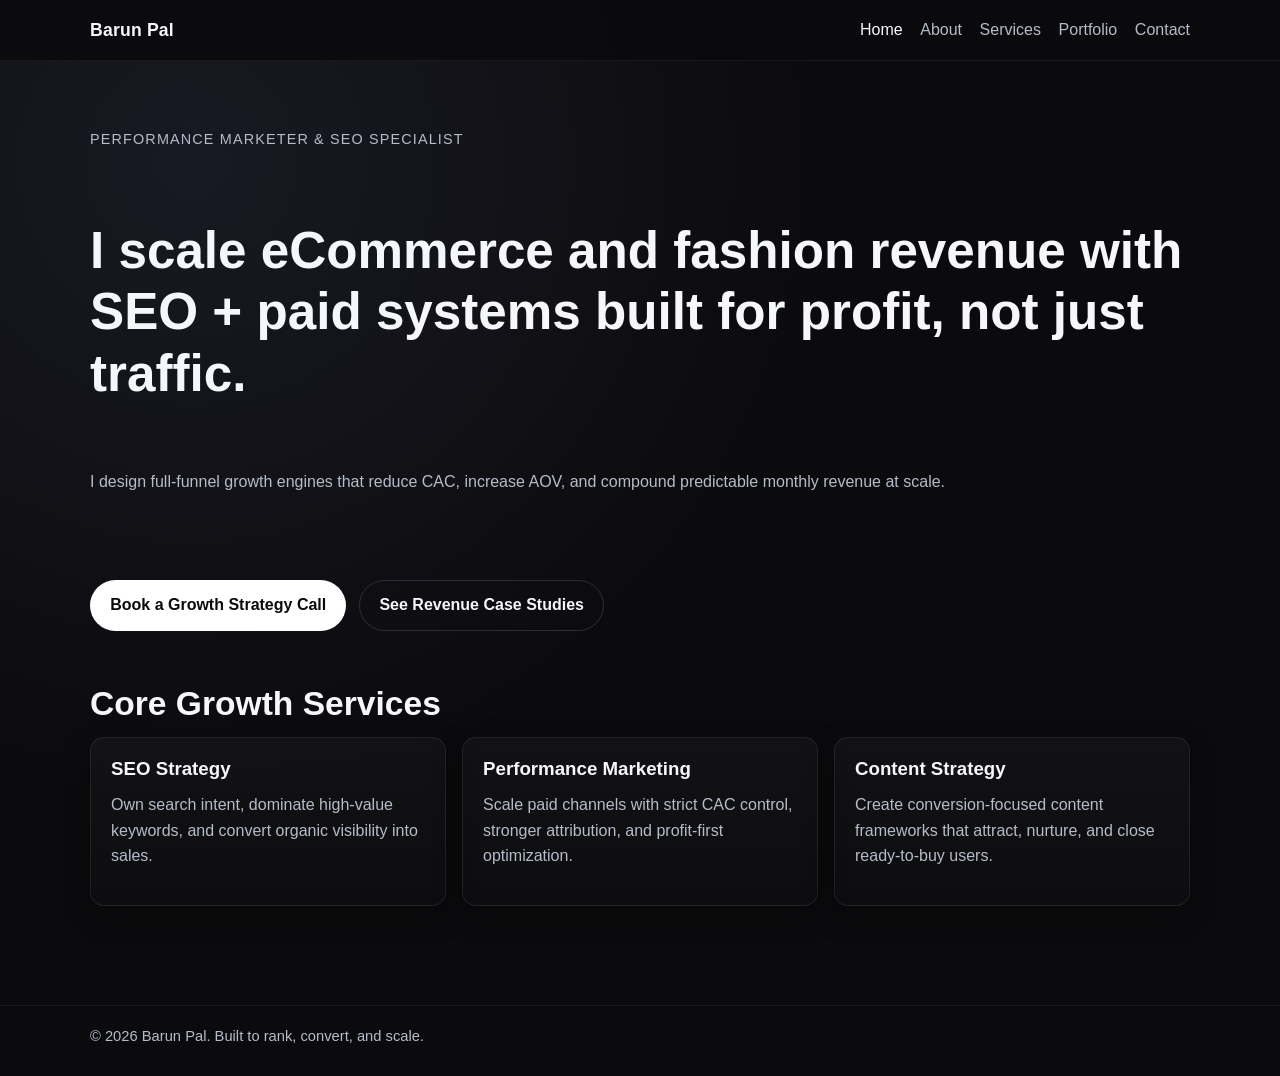
<file: index.html>
<!doctype html>
<html lang="en">
  <head>
    <meta charset="UTF-8" />
    <meta name="viewport" content="width=device-width, initial-scale=1" />
    <title>Home | Barun Pal — Performance Marketer & SEO Specialist</title>
    <meta name="description" content="Barun Pal helps eCommerce and fashion brands scale revenue with high-ROI SEO and performance marketing." />
    <link rel="stylesheet" href="assets/css/styles.css" />
    <script defer src="assets/js/main.js"></script>
  </head>
  <body>
    <header class="site-header">
      <div class="container nav">
        <a class="brand" href="index.html">Barun Pal</a>
        <button class="nav-toggle" aria-label="Open menu" aria-expanded="false">Menu</button>
        <ul class="nav-links">
          <li><a aria-current="page" href="index.html">Home</a></li>
          <li><a href="about.html">About</a></li>
          <li><a href="services.html">Services</a></li>
          <li><a href="portfolio.html">Portfolio</a></li>
          <li><a href="contact.html">Contact</a></li>
        </ul>
      </div>
    </header>

    <main>
      <section class="hero container" id="home">
        <p class="eyebrow">Performance Marketer & SEO Specialist</p>
        <h1>I scale eCommerce and fashion revenue with SEO + paid systems built for profit, not just traffic.</h1>
        <p>
          I design full-funnel growth engines that reduce CAC, increase AOV, and compound predictable monthly revenue at scale.
        </p>
        <div class="button-group">
          <a class="button primary" href="contact.html">Book a Growth Strategy Call</a>
          <a class="button secondary" href="portfolio.html">See Revenue Case Studies</a>
        </div>
      </section>

      <section class="section container" aria-labelledby="services-overview">
        <h2 id="services-overview">Core Growth Services</h2>
        <div class="grid">
          <article class="card service-card">
            <h3>SEO Strategy</h3>
            <p>Own search intent, dominate high-value keywords, and convert organic visibility into sales.</p>
          </article>
          <article class="card service-card">
            <h3>Performance Marketing</h3>
            <p>Scale paid channels with strict CAC control, stronger attribution, and profit-first optimization.</p>
          </article>
          <article class="card service-card">
            <h3>Content Strategy</h3>
            <p>Create conversion-focused content frameworks that attract, nurture, and close ready-to-buy users.</p>
          </article>
        </div>
      </section>
    </main>

    <footer class="site-footer">
      <div class="container">© 2026 Barun Pal. Built to rank, convert, and scale.</div>
    </footer>
  </body>
</html>
</file>
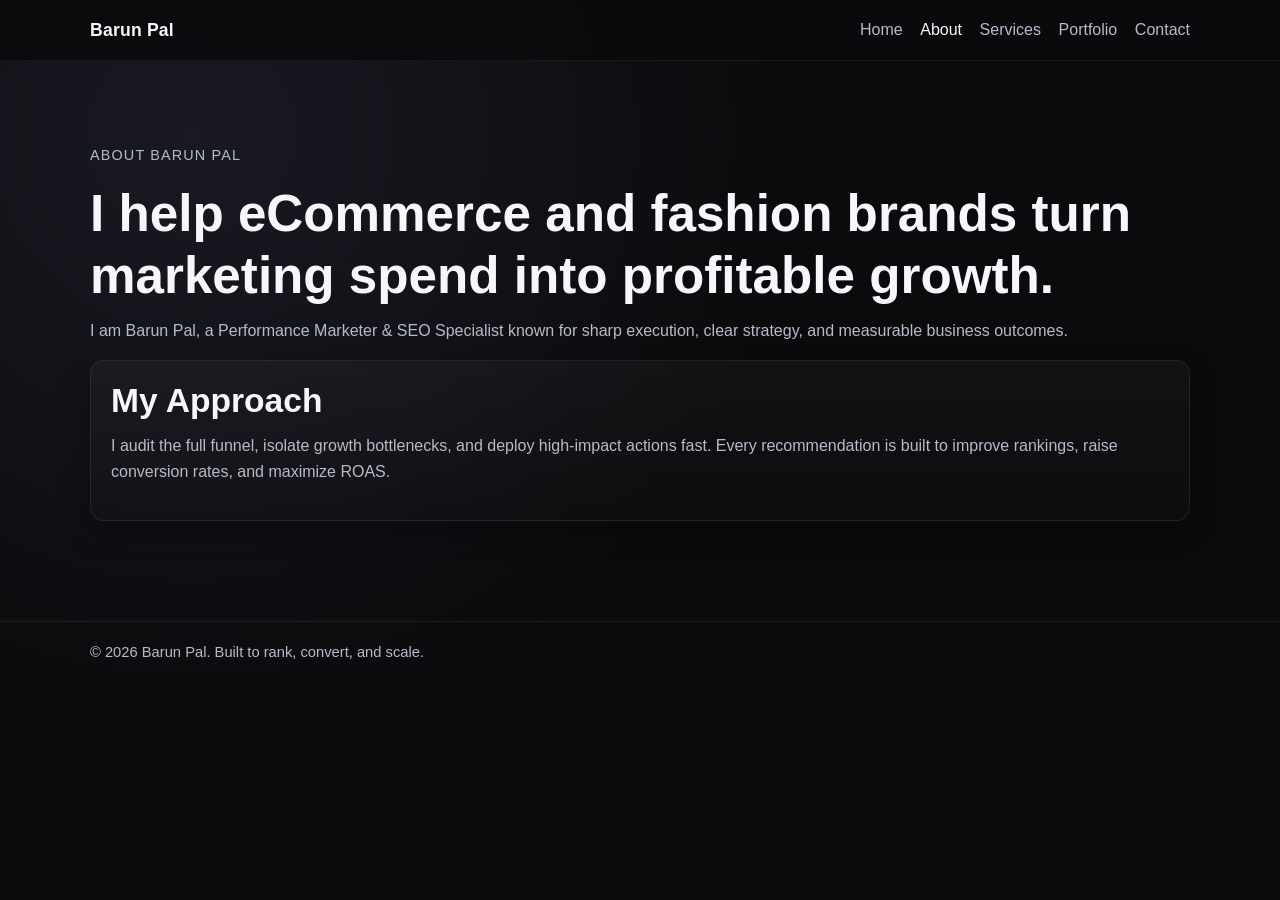
<file: about.html>
<!doctype html>
<html lang="en">
  <head>
    <meta charset="UTF-8" />
    <meta name="viewport" content="width=device-width, initial-scale=1" />
    <title>About | Barun Pal</title>
    <meta name="description" content="Barun Pal is a Performance Marketer & SEO Specialist focused on growth for eCommerce and fashion brands." />
    <link rel="stylesheet" href="assets/css/styles.css" />
    <script defer src="assets/js/main.js"></script>
  </head>
  <body>
    <header class="site-header">
      <div class="container nav">
        <a class="brand" href="index.html">Barun Pal</a>
        <button class="nav-toggle" aria-label="Open menu" aria-expanded="false">Menu</button>
        <ul class="nav-links">
          <li><a href="index.html">Home</a></li>
          <li><a aria-current="page" href="about.html">About</a></li>
          <li><a href="services.html">Services</a></li>
          <li><a href="portfolio.html">Portfolio</a></li>
          <li><a href="contact.html">Contact</a></li>
        </ul>
      </div>
    </header>

    <main class="container">
      <section class="section">
        <p class="eyebrow">About Barun Pal</p>
        <h1>I help eCommerce and fashion brands turn marketing spend into profitable growth.</h1>
        <p>
          I am Barun Pal, a Performance Marketer & SEO Specialist known for sharp execution,
          clear strategy, and measurable business outcomes.
        </p>
        <div class="card">
          <h2>My Approach</h2>
          <p>
            I audit the full funnel, isolate growth bottlenecks, and deploy high-impact actions fast.
            Every recommendation is built to improve rankings, raise conversion rates, and maximize ROAS.
          </p>
        </div>
      </section>
    </main>

    <footer class="site-footer">
      <div class="container">© 2026 Barun Pal. Built to rank, convert, and scale.</div>
    </footer>
  </body>
</html>
</file>
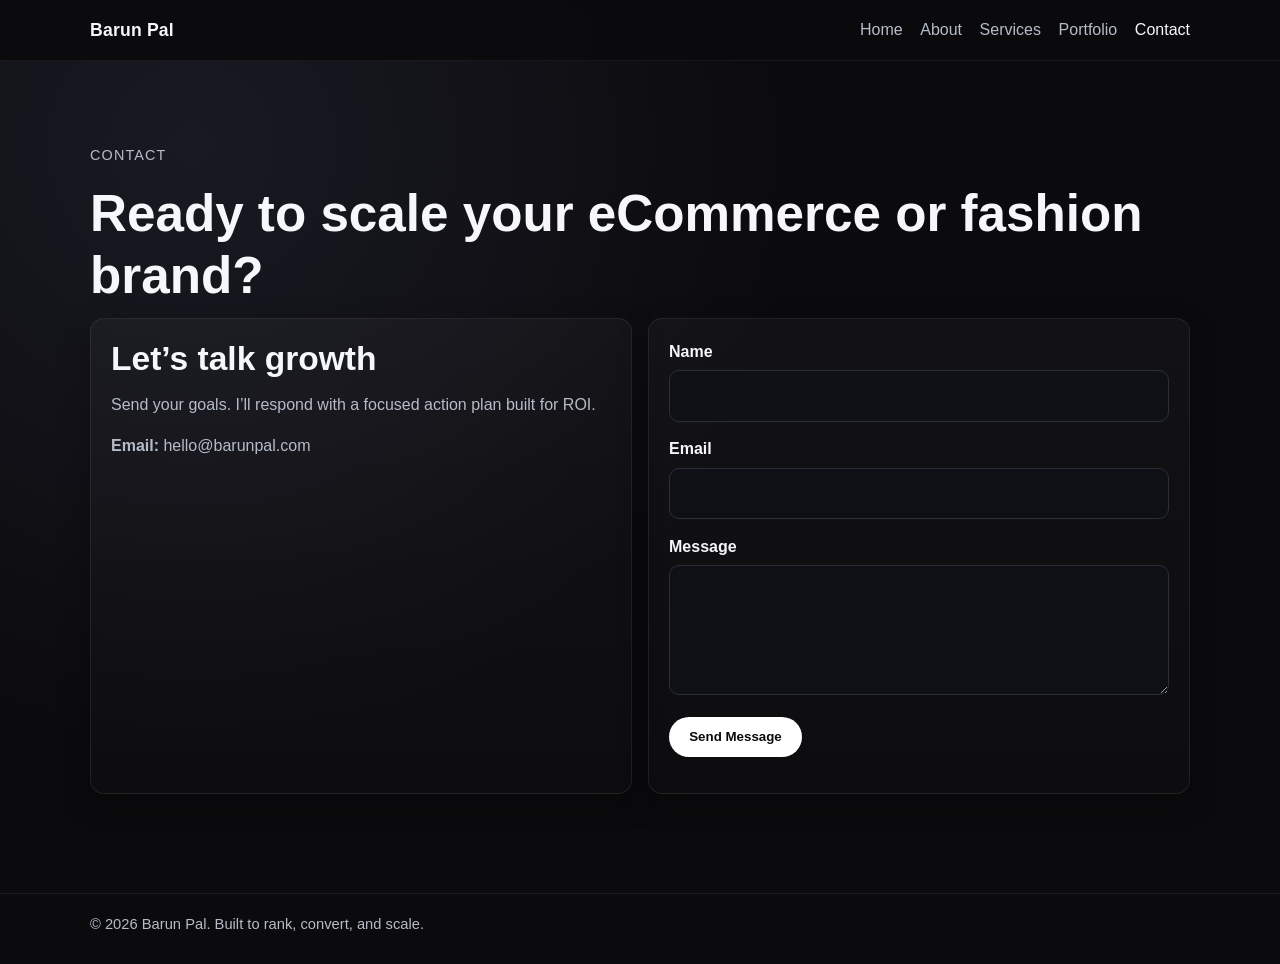
<file: contact.html>
<!doctype html>
<html lang="en">
  <head>
    <meta charset="UTF-8" />
    <meta name="viewport" content="width=device-width, initial-scale=1" />
    <title>Contact | Barun Pal</title>
    <meta name="description" content="Contact Barun Pal, Performance Marketer & SEO Specialist for eCommerce and fashion growth consulting." />
    <link rel="stylesheet" href="assets/css/styles.css" />
    <script defer src="assets/js/main.js"></script>
  </head>
  <body>
    <header class="site-header">
      <div class="container nav">
        <a class="brand" href="index.html">Barun Pal</a>
        <button class="nav-toggle" aria-label="Open menu" aria-expanded="false">Menu</button>
        <ul class="nav-links">
          <li><a href="index.html">Home</a></li>
          <li><a href="about.html">About</a></li>
          <li><a href="services.html">Services</a></li>
          <li><a href="portfolio.html">Portfolio</a></li>
          <li><a aria-current="page" href="contact.html">Contact</a></li>
        </ul>
      </div>
    </header>

    <main class="container">
      <section class="section">
        <p class="eyebrow">Contact</p>
        <h1>Ready to scale your eCommerce or fashion brand?</h1>
        <div class="contact-layout">
          <div class="card">
            <h2>Let’s talk growth</h2>
            <p>Send your goals. I’ll respond with a focused action plan built for ROI.</p>
            <p><strong>Email:</strong> hello@barunpal.com</p>
          </div>
          <form class="card" id="contact-form" novalidate>
            <div class="form-row">
              <label for="name">Name</label>
              <input id="name" name="name" type="text" autocomplete="name" required />
            </div>
            <div class="form-row">
              <label for="email">Email</label>
              <input id="email" name="email" type="email" autocomplete="email" required />
            </div>
            <div class="form-row">
              <label for="message">Message</label>
              <textarea id="message" name="message" required></textarea>
            </div>
            <button class="button primary" type="submit">Send Message</button>
            <p id="form-feedback" class="helper" aria-live="polite"></p>
          </form>
        </div>
      </section>
    </main>

    <footer class="site-footer">
      <div class="container">© 2026 Barun Pal. Built to rank, convert, and scale.</div>
    </footer>
  </body>
</html>
</file>
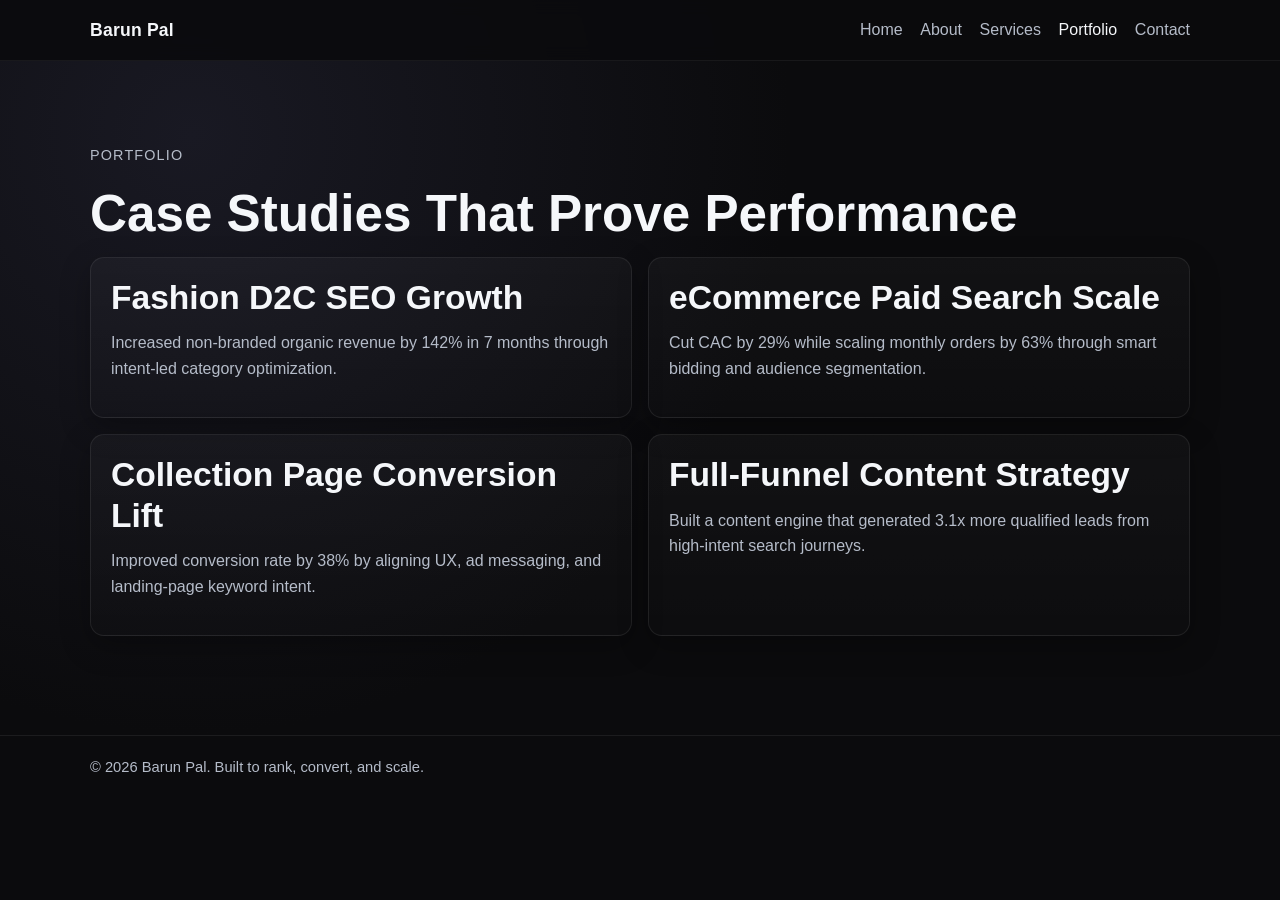
<file: portfolio.html>
<!doctype html>
<html lang="en">
  <head>
    <meta charset="UTF-8" />
    <meta name="viewport" content="width=device-width, initial-scale=1" />
    <title>Portfolio | Barun Pal</title>
    <meta name="description" content="Case studies by Barun Pal for eCommerce and fashion brands across SEO and performance marketing." />
    <link rel="stylesheet" href="assets/css/styles.css" />
    <script defer src="assets/js/main.js"></script>
  </head>
  <body>
    <header class="site-header">
      <div class="container nav">
        <a class="brand" href="index.html">Barun Pal</a>
        <button class="nav-toggle" aria-label="Open menu" aria-expanded="false">Menu</button>
        <ul class="nav-links">
          <li><a href="index.html">Home</a></li>
          <li><a href="about.html">About</a></li>
          <li><a href="services.html">Services</a></li>
          <li><a aria-current="page" href="portfolio.html">Portfolio</a></li>
          <li><a href="contact.html">Contact</a></li>
        </ul>
      </div>
    </header>

    <main class="container">
      <section class="section">
        <p class="eyebrow">Portfolio</p>
        <h1>Case Studies That Prove Performance</h1>
        <div class="grid">
          <article class="card case-study">
            <h2>Fashion D2C SEO Growth</h2>
            <p>Increased non-branded organic revenue by 142% in 7 months through intent-led category optimization.</p>
          </article>
          <article class="card case-study">
            <h2>eCommerce Paid Search Scale</h2>
            <p>Cut CAC by 29% while scaling monthly orders by 63% through smart bidding and audience segmentation.</p>
          </article>
          <article class="card case-study">
            <h2>Collection Page Conversion Lift</h2>
            <p>Improved conversion rate by 38% by aligning UX, ad messaging, and landing-page keyword intent.</p>
          </article>
          <article class="card case-study">
            <h2>Full-Funnel Content Strategy</h2>
            <p>Built a content engine that generated 3.1x more qualified leads from high-intent search journeys.</p>
          </article>
        </div>
      </section>
    </main>

    <footer class="site-footer">
      <div class="container">© 2026 Barun Pal. Built to rank, convert, and scale.</div>
    </footer>
  </body>
</html>
</file>
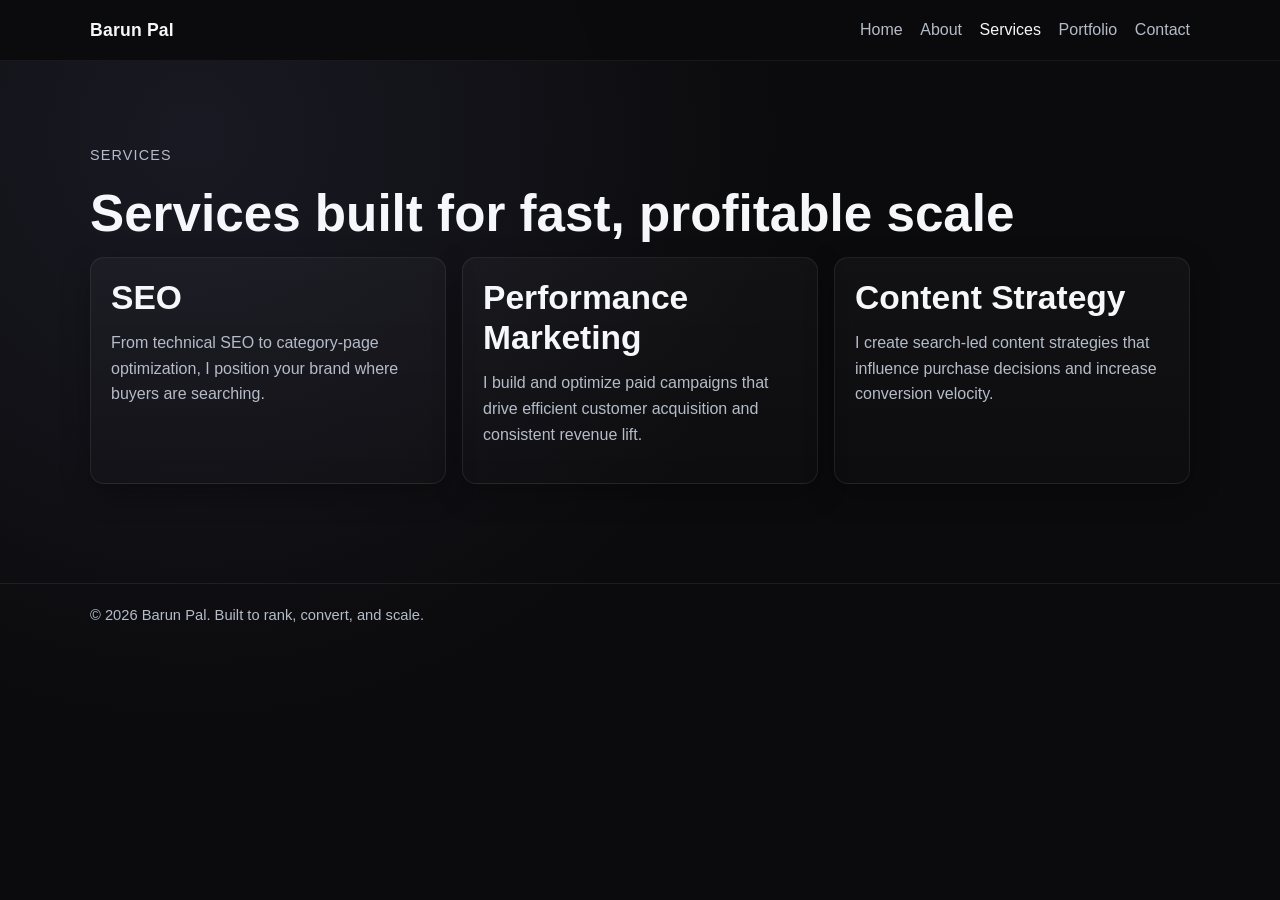
<file: services.html>
<!doctype html>
<html lang="en">
  <head>
    <meta charset="UTF-8" />
    <meta name="viewport" content="width=device-width, initial-scale=1" />
    <title>Services | Barun Pal</title>
    <meta name="description" content="SEO, Performance Marketing, and Content Strategy services by Barun Pal for eCommerce and fashion brands." />
    <link rel="stylesheet" href="assets/css/styles.css" />
    <script defer src="assets/js/main.js"></script>
  </head>
  <body>
    <header class="site-header">
      <div class="container nav">
        <a class="brand" href="index.html">Barun Pal</a>
        <button class="nav-toggle" aria-label="Open menu" aria-expanded="false">Menu</button>
        <ul class="nav-links">
          <li><a href="index.html">Home</a></li>
          <li><a href="about.html">About</a></li>
          <li><a aria-current="page" href="services.html">Services</a></li>
          <li><a href="portfolio.html">Portfolio</a></li>
          <li><a href="contact.html">Contact</a></li>
        </ul>
      </div>
    </header>

    <main class="container">
      <section class="section">
        <p class="eyebrow">Services</p>
        <h1>Services built for fast, profitable scale</h1>
        <div class="grid">
          <article class="card service-card">
            <h2>SEO</h2>
            <p>From technical SEO to category-page optimization, I position your brand where buyers are searching.</p>
          </article>
          <article class="card service-card">
            <h2>Performance Marketing</h2>
            <p>I build and optimize paid campaigns that drive efficient customer acquisition and consistent revenue lift.</p>
          </article>
          <article class="card service-card">
            <h2>Content Strategy</h2>
            <p>I create search-led content strategies that influence purchase decisions and increase conversion velocity.</p>
          </article>
        </div>
      </section>
    </main>

    <footer class="site-footer">
      <div class="container">© 2026 Barun Pal. Built to rank, convert, and scale.</div>
    </footer>
  </body>
</html>
</file>
<file: assets/css/styles.css>
:root {
  --bg: #0b0b0d;
  --surface: #141419;
  --text: #f5f7fa;
  --muted: #b5bcc9;
  --border: #2a2f3a;
  --brand: #ffffff;
  --brand-text: #0b0b0d;
  --max-width: 1100px;
  --radius: 14px;
  --shadow: 0 10px 30px rgba(0, 0, 0, 0.28);
}

* {
  box-sizing: border-box;
}

html {
  scroll-behavior: smooth;
}

body {
  margin: 0;
  font-family: Inter, "Segoe UI", Roboto, Helvetica, Arial, sans-serif;
  background: radial-gradient(circle at 15% 15%, #191923 0%, var(--bg) 45%);
  color: var(--text);
  line-height: 1.6;
  min-height: 100vh;
}

a {
  color: inherit;
  text-decoration: none;
}

img {
  max-width: 100%;
  display: block;
}

.container {
  width: min(92%, var(--max-width));
  margin: 0 auto;
}

.site-header {
  position: sticky;
  top: 0;
  z-index: 100;
  backdrop-filter: blur(8px);
  background: rgba(11, 11, 13, 0.88);
  border-bottom: 1px solid rgba(255, 255, 255, 0.06);
}

.nav {
  display: flex;
  align-items: center;
  justify-content: space-between;
  padding: 1rem 0;
}

.brand {
  font-size: 1.1rem;
  font-weight: 700;
  letter-spacing: 0.2px;
}

.nav-links {
  display: flex;
  align-items: center;
  gap: 1.1rem;
  list-style: none;
  margin: 0;
  padding: 0;
}

.nav-links a {
  color: var(--muted);
  font-weight: 500;
  transition: color 0.2s ease;
}

.nav-links a:hover,
.nav-links a[aria-current="page"] {
  color: var(--text);
}

.nav-toggle {
  display: none;
  background: transparent;
  border: 1px solid var(--border);
  color: var(--text);
  padding: 0.45rem 0.6rem;
  border-radius: 8px;
}

main {
  padding: 3rem 0 4rem;
}

.hero {
  display: grid;
  gap: 1rem;
  align-items: center;
  min-height: clamp(350px, 60vh, 540px);
}

.eyebrow {
  color: var(--muted);
  font-size: 0.9rem;
  text-transform: uppercase;
  letter-spacing: 0.08em;
}

h1,
h2,
h3 {
  line-height: 1.2;
  margin: 0 0 0.75rem;
}

h1 {
  font-size: clamp(2rem, 4vw, 3.4rem);
}

h2 {
  font-size: clamp(1.5rem, 3vw, 2.1rem);
}

p {
  margin: 0 0 1rem;
  color: var(--muted);
}

.button-group {
  display: flex;
  gap: 0.8rem;
  flex-wrap: wrap;
  margin-top: 1rem;
}

.button {
  display: inline-flex;
  align-items: center;
  justify-content: center;
  border-radius: 999px;
  border: 1px solid transparent;
  padding: 0.72rem 1.2rem;
  font-weight: 600;
  transition: transform 0.2s ease, opacity 0.2s ease;
}

.button:hover {
  transform: translateY(-1px);
}

.button.primary {
  background: var(--brand);
  color: var(--brand-text);
}

.button.secondary {
  border-color: var(--border);
  color: var(--text);
}

.section {
  padding: 2.2rem 0;
}

.grid {
  display: grid;
  grid-template-columns: repeat(12, 1fr);
  gap: 1rem;
}

.card {
  background: linear-gradient(180deg, rgba(255,255,255,0.03) 0%, rgba(255,255,255,0.01) 100%);
  border: 1px solid rgba(255, 255, 255, 0.08);
  border-radius: var(--radius);
  padding: 1.25rem;
  box-shadow: var(--shadow);
}

.service-card {
  grid-column: span 4;
}

.case-study {
  grid-column: span 6;
}

.contact-layout {
  display: grid;
  grid-template-columns: 1fr 1fr;
  gap: 1rem;
}

label {
  display: block;
  font-weight: 600;
  margin-bottom: 0.35rem;
}

input,
textarea {
  width: 100%;
  background: #0f1015;
  color: var(--text);
  border: 1px solid var(--border);
  border-radius: 10px;
  padding: 0.75rem 0.85rem;
  font: inherit;
}

textarea {
  min-height: 130px;
  resize: vertical;
}

.form-row {
  margin-bottom: 0.9rem;
}

.helper {
  font-size: 0.88rem;
  color: var(--muted);
}

.site-footer {
  border-top: 1px solid rgba(255, 255, 255, 0.07);
  color: var(--muted);
  padding: 1.2rem 0 1.7rem;
  font-size: 0.92rem;
}

@media (max-width: 900px) {
  .service-card,
  .case-study {
    grid-column: span 12;
  }

  .contact-layout {
    grid-template-columns: 1fr;
  }
}

@media (max-width: 760px) {
  .nav-toggle {
    display: inline-flex;
  }

  .nav-links {
    position: absolute;
    right: 4%;
    top: calc(100% + 0.45rem);
    width: min(260px, 90vw);
    padding: 0.75rem;
    border: 1px solid var(--border);
    border-radius: 12px;
    background: #0c0d12;
    flex-direction: column;
    align-items: flex-start;
    gap: 0.6rem;
    display: none;
  }

  .nav-links.open {
    display: flex;
  }
}
</file>
